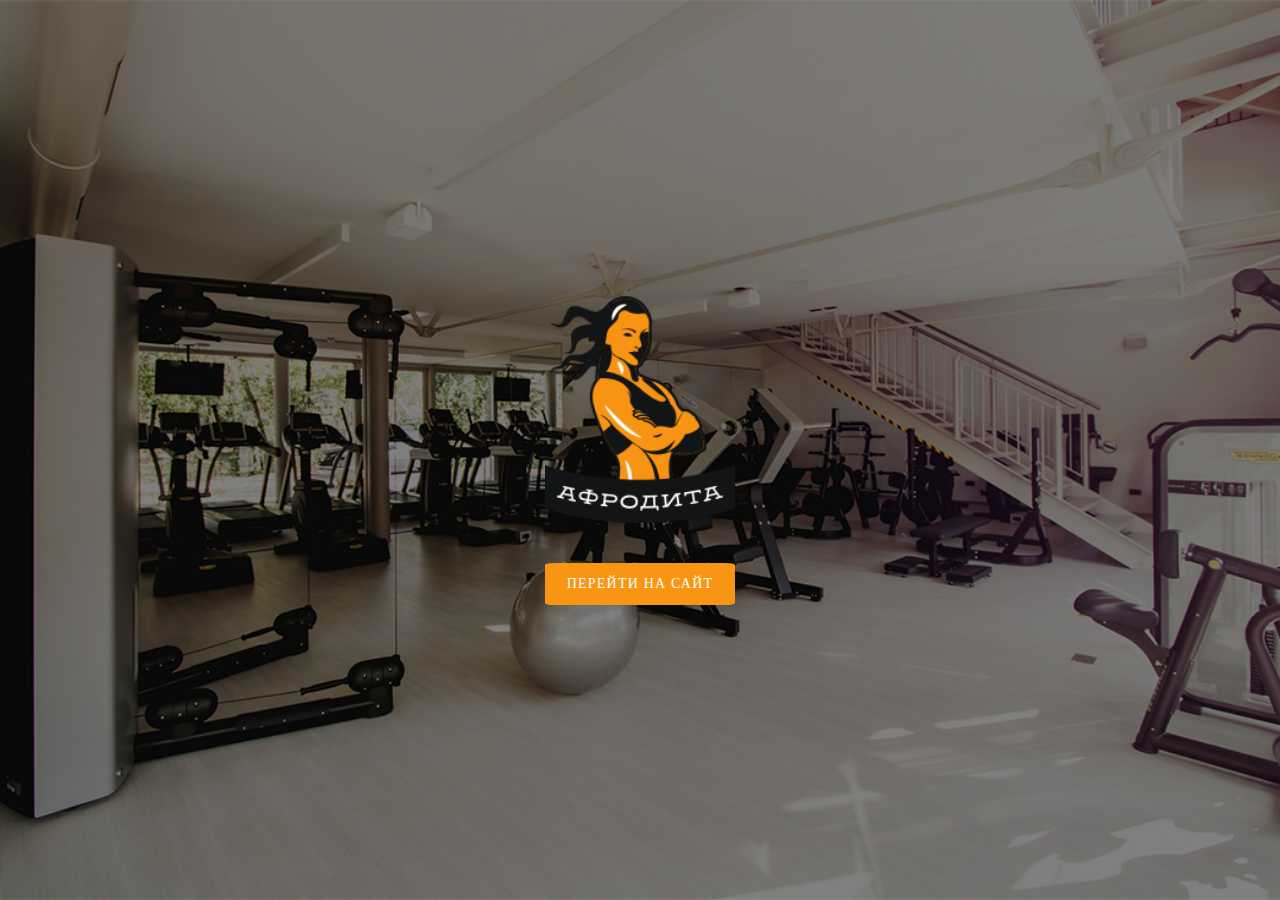
<file: intro.html>
<!DOCTYPE html>
<html lang="ru">
<head>
    <meta charset="UTF-8">
    <meta name="viewport" content="width=device-width, initial-scale=1.0">
    <title>Афродита</title>
    <link rel="stylesheet" href="/main.css">
</head>
<body>
    <div class="auth-wrapper">
        <div class="welcom">
            <div class="welcom__container">
                <img src="/img/intro/logo.png" alt="" class="welcom__logo">
                <a href="/index.html" class="welcom__link">Перейти на сайт</a>
            </div>
        </div>
    </div>
</body>
</html>
</file>
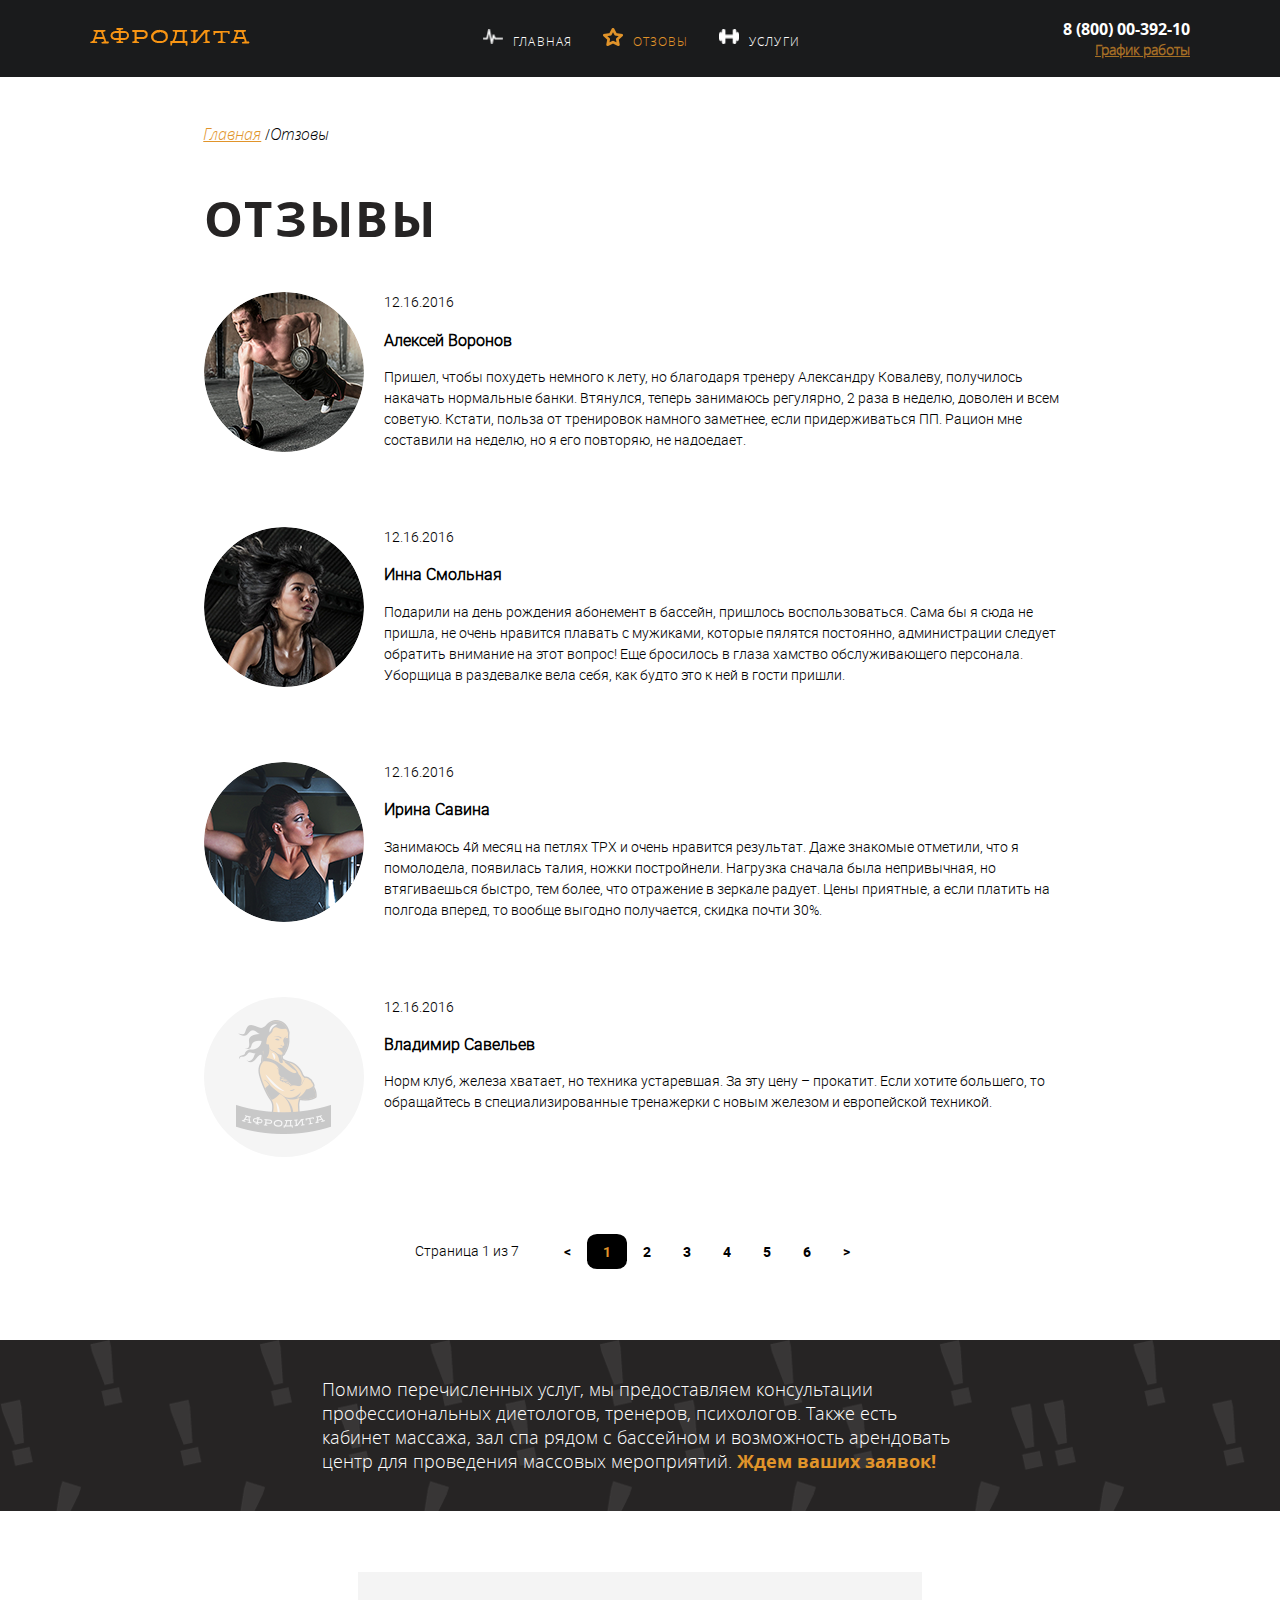
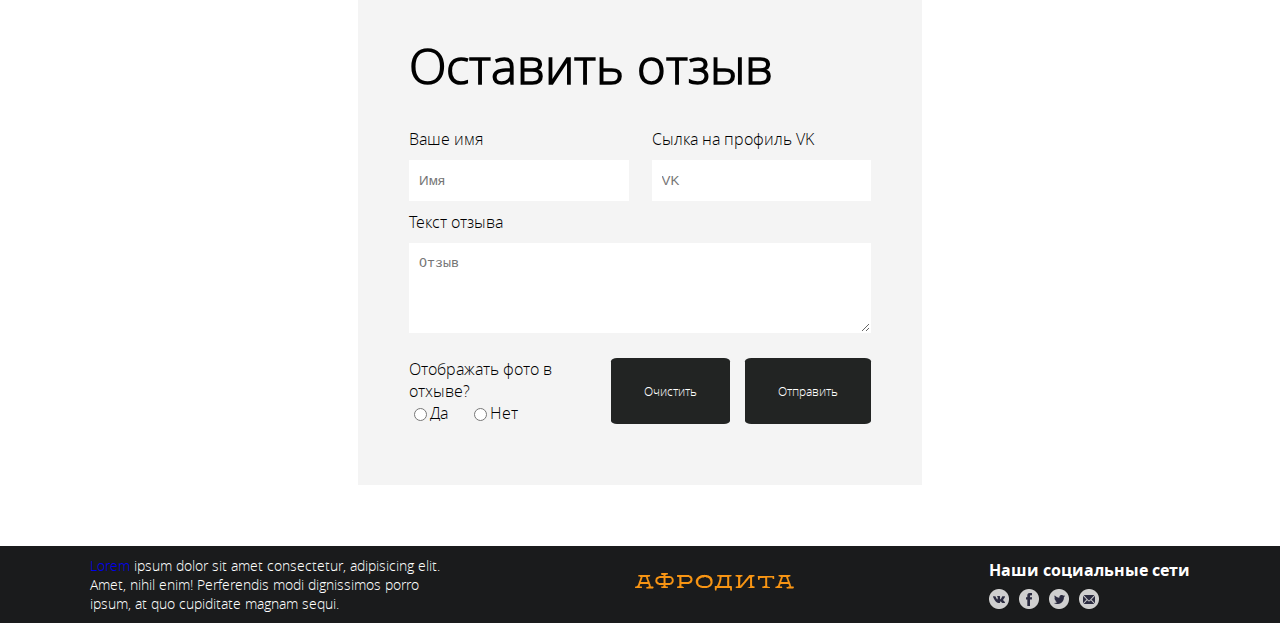
<file: reviews.html>
<!DOCTYPE html>
<html lang="ru">

<head>
    <meta charset="UTF-8">
    <meta name="viewport" content="width=device-width, initial-scale=1.0">
    <title>Отзывы</title>
    <link rel="stylesheet" href="./font-face.css">
    <Link rel="stylesheet" href="./main.css">
</head>

<body>

    <div class="wrapper">
        <div class="wrapper__content">
            <header class="header">
                <div class="contener header__contener">

                    <div class="logo">
                        <a href="#" class="logo.img">
                            <img src="/img/afrodita.png" alt="" class="logoimg">
                        </a>
                    </div>
                    <div class="sidebar">
                        <nav class="menu">
                            <ul class="menu__list">
                                <li class="menu__item menu__item--icon--main">
                                    <a href="/index.html" class="menu__link">Главная</a>
                                </li>
                                <li class="menu__item menu__item--icon--feed menu__item--active">
                                    <a href="#" class="menu__link">Отзовы</a>
                                </li>
                                <li class="menu__item menu__item--icon--service">
                                    <a href="/services.html" class="menu__link">Услуги</a>
                                </li>
                            </ul>
                        </nav>


                    </div>
                    <div class="contacts">
                        <a href="tel:88000039210" class="contacts__phone">
                            8 (800) 00-392-10
                        </a>
                        <div class="shedule">
                            График работы
                            <div class="dropdown__shedule">
                                <p>пн-вс: 09:00-20:00</p>
                                <p>обед: 14:00-14:30</p>
                            </div>
                        </div>
                    </div>

                </div>
            </header>
            <div class="wrapper__breadcrumbs">
                <nav class="breadcrumbs">
                    <ul class="breadcrumbs__menu">
                        <li class="breadcrumbs__item">
                            <a href="#" class="breadcrumbs__link">Главная</a>
                        </li>
                        <li class="breadcrumbs__item">
                            <a href="#" class="breadcrumbs__link breadcrumbs__link--active">Отзовы</a>
                        </li>
                    </ul>
                </nav>
            </div>
            <div class="container__reviews">
                <div class="reviews__text">
                    <h2>Отзывы</h2>
                </div>
                <div class="container__last-news">
                    <ul class="news__list">
                        <li class="news__item">
                            <div class="news__pic">
                                <img src="/img/reviews/user-img/bbqf8j1xb6u-han-vi-ph-m-th.png"
                                    alt="" class="pic.img">
                            </div>
                            <div class="news__content">
                                <date>12.16.2016</date>
                                <h3 class="title-news">Алексей Воронов</h3>
                                <p>Пришел, чтобы похудеть немного к лету, но благодаря тренеру Александру Ковалеву, получилось накачать нормальные банки. Втянулся, теперь занимаюсь регулярно, 2 раза в неделю, доволен и всем советую. Кстати, польза от тренировок намного заметнее, если придерживаться ПП. Рацион мне составили на неделю, но я его повторяю, не надоедает.</p>
                            </div>
                        </li>
                        <li class="news__item">
                            <div class="news__pic">
                                <img src="/img/reviews/user-img/k6uxppff8rs-han-vi-ph-m-th.png" alt="" class="pic.img">
                            </div>
                            <div class="news__content">
                                <date>12.16.2016</date>
                                <h3 class="title-news">Инна Смольная</h3>
                                <p>Подарили на день рождения абонемент в бассейн, пришлось воспользоваться. Сама бы я сюда не пришла, не очень нравится плавать с мужиками, которые пялятся постоянно, администрации следует обратить внимание на этот вопрос! Еще бросилось в глаза хамство обслуживающего персонала. Уборщица в раздевалке вела себя, как будто это к ней в гости пришли.</p>
                            </div>
                        </li>
                        <li class="news__item">
                            <div class="news__pic">
                                <img src="/img/reviews/user-img/kblifrq1jkg-scott-webb.png" alt="" class="pic.img">
                            </div>
                            <div class="news__content">
                                <date>12.16.2016</date>
                                <h3 class="title-news">Ирина Савина</h3>
                                <p>Занимаюсь 4й месяц на петлях ТРХ и очень нравится результат. Даже знакомые отметили, что я помолодела, появилась талия, ножки постройнели. Нагрузка сначала была непривычная, но втягиваешься быстро, тем более, что отражение в зеркале радует. Цены приятные, а если платить на полгода вперед, то вообще выгодно получается, скидка почти 30%.</p>
                            </div>
                        </li>
                        <li class="news__item">
                            <div class="news__pic">
                                <img src="/img/reviews/user-img/Vector_Smart_Object.png" alt="" class="pic.img">
                            </div>
                            <div class="news__content">
                                <date>12.16.2016</date>
                                <h3 class="title-news">Владимир Савельев</h3>
                                <p>Норм клуб, железа хватает, но техника устаревшая. За эту цену – прокатит. Если хотите большего, то обращайтесь в специализированные тренажерки с новым железом и европейской техникой.</p>
                            </div>
                        </li>
                    </ul>
                </div>
            </div>

            <div class="pagination">
                <div class="pagination__display">
                    Страница 1 из 7
                </div>
                <div class="pagination__controlls">
                    <a class="#" href="#">
                        < </a>
                            <a class="active" href="#">1</a>
                            <a href="#">2</a>
                            <a href="#">3</a>
                            <a href="#">4</a>
                            <a href="#">5</a>
                            <a href="#">6</a>
                            <a href="#">></a>
                </div>
            </div>

            <div class="back__pattern">
                <div class="back__pattern-text">
                    <p>Помимо перечисленных услуг, мы предоставляем консультации профессиональных диетологов, тренеров,
                        психологов. Также есть кабинет массажа, зал спа рядом с бассейном и возможность арендовать центр
                        для проведения массовых мероприятий. <a href="#" class="back__pattern-link">Ждем ваших
                            заявок!</a></p>
                </div>
            </div>
            <div class="form__wrapper">
                <div class="form">
                    <div class="form__title">Оставить отзыв</div>
                    <form method="" class="form__element">
                        <div class="form__content">
                            <div class="form__row">
                                <label class="form__block">
                                    <div class="form__elem-title">Ваше имя</div>
                                    <input type="text" class="form__input" placeholder="Имя">
                                </label>
                                <label class="form__block">
                                    <div class="form__elem-title">Сылка на профиль VK</div>
                                    <input type="text" class="form__input" placeholder="VK">
                                </label>
                            </div>
                            <div class="form__row">
                                <label class="form__block">
                                    <div class="form__elem-title">Текст отзыва</div>
                                    <textarea class="form__input form__input--textarea"
                                        placeholder="Отзыв"></textarea>
                                </label>
                            </div>
                        </div>
                        <div class="form__buttons-row">
                            <div class="switch-controls">
                                <div class="switch-conrols__title">Отображать фото в отхыве?</div>
                                <div class="switch-controls__buttons">
                                    <label class="switch-controls__elem">
                                        <input type="radio" name="test" id="" class="switch-controls__radio">
                                        <div class="switch-controls__elem-title">Да</div>
                                    </label>
                                    <label class="switch-controls__elem">
                                        <input type="radio" name="test" id="" class="switch-controls__radio">
                                        <div class="switch-controls__elem-title">Нет</div>
                                    </label>
                                </div>
                            </div>
                            <div class="form__buttons">
                                <button type="reset" class="btn btn--white">Очистить</button>
                                <input type="submit" class="btn" value="Отправить">


                            </div>
                        </div>
                    </form>
                </div>
            </div>


        </div>

        <footer class="footer">
            <div class="container__footer">
                <div class="copyright">
                    <a href="google.com">Lorem</a> ipsum dolor sit amet consectetur, adipisicing elit. Amet, nihil enim!
                    Perferendis modi dignissimos porro ipsum, at quo cupiditate magnam sequi.
                </div>

                <a href="#" class="logo__footer"><img src="/img/footer/afrodita.png" alt=""
                        class="copyright-logo.img"></a>
                <div class="socials">
                    <div class="socials__title">
                        Наши социальные сети
                    </div>
                    <div class="container__socials-icon">
                        <a class="socials__link" href="#"><img src="/img/footer/vk.png" alt=""></a>
                        <a class="socials__link" href="#"><img src="/img/footer/fb.png" alt=""></a>
                        <a class="socials__link" href="#"><img src="/img/footer/twitter.png" alt=""></a>
                        <a class="socials__link" href="#"><img src="/img/footer/mail.png" alt=""></a>
                    </div>
                </div>
            </div>
        </footer>
    </div>

</body>

</html>
</file>
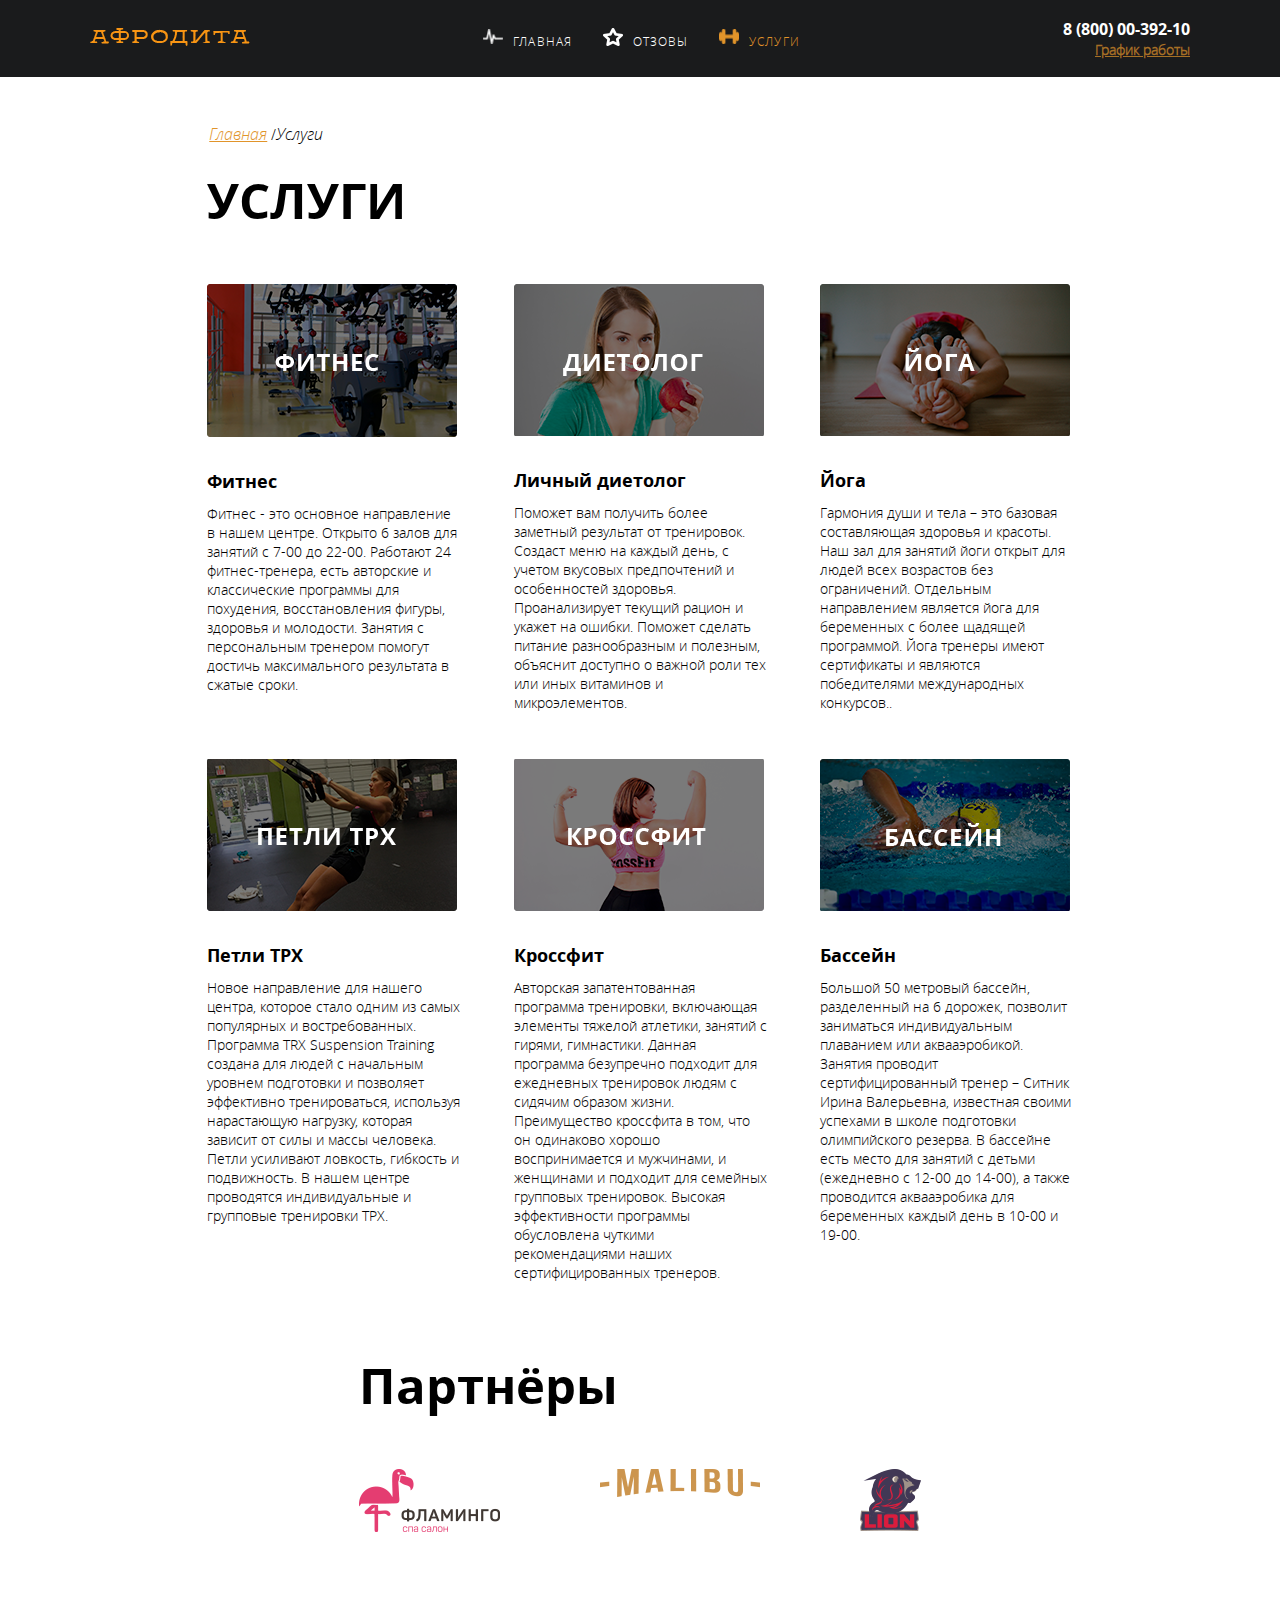
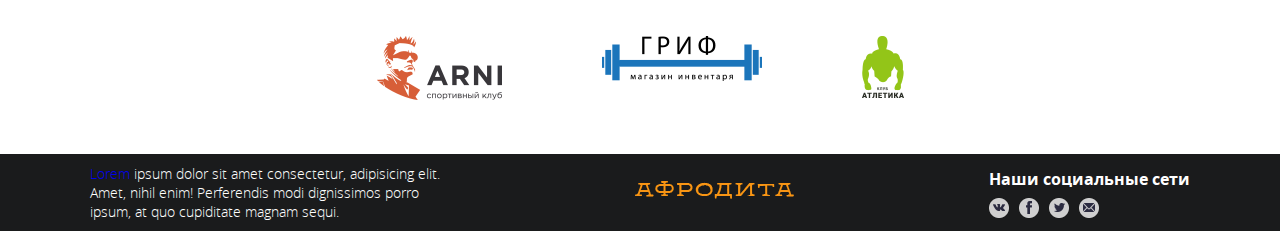
<file: services.html>
<!DOCTYPE html>
<html lang="ru">

<head>
    <meta charset="UTF-8">
    <meta name="viewport" content="width=device-width, initial-scale=1.0">
    <title>Услуги</title>
    <link rel="stylesheet" href="./font-face.css">
    <Link rel="stylesheet" href="./main.css">
</head>

<body>

    <div class="wrapper">
        <div class="wrapper__content">
            <header class="header">
                <div class="contener header__contener">

                    <div class="logo">
                        <a href="#" class="logo.img">
                            <img src="/img/afrodita.png" alt="" class="logoimg">
                        </a>
                    </div>
                    <div class="sidebar">
                        <nav class="menu">
                            <ul class="menu__list">
                                <li class="menu__item menu__item--icon--main">
                                    <a href="/index.html" class="menu__link">Главная</a>
                                </li>
                                <li class="menu__item menu__item--icon--feed ">
                                    <a href="/reviews.html" class="menu__link">Отзовы</a>
                                </li>
                                <li class="menu__item menu__item--icon--service menu__item--active">
                                    <a href="#" class="menu__link">Услуги</a>
                                </li>
                            </ul>
                        </nav>


                    </div>
                    <div class="contacts">
                        <a href="tel:88000039210" class="contacts__phone">
                            8 (800) 00-392-10
                        </a>
                        <div class="shedule">
                            График работы
                            <div class="dropdown__shedule">
                                <p>пн-вс: 09:00-20:00</p>
                                <p>обед: 14:00-14:30</p>
                            </div>
                        </div>
                    </div>

                </div>
            </header>
            <div class="wrapper__breadcrumbs">
                <nav class="breadcrumbs">
                    <ul class="breadcrumbs__menu">
                        <li class="breadcrumbs__item">
                            <a href="#" class="breadcrumbs__link">Главная</a>
                        </li>
                        <li class="breadcrumbs__item">
                            <a href="#" class="breadcrumbs__link breadcrumbs__link--active">Услуги</a>
                        </li>
                    </ul>
                </nav>
            </div>
            <div class="wrapper__services">
                <div class="services">
                    <div class="services__title">
                        Услуги
                    </div>
                    <div class="services__content">
                        <div class="services__content-list">
                            <ul class="services__list">
                                <li class="services__img">
                                    <img src="/img/service/4-layers.png" alt="" class="services-img">
                                </li>
                                <li class="services__header">
                                    Фитнес
                                </li>
                                <li class="services__content-text">
                                    Фитнес - это основное направление в нашем центре. Открыто 6 залов для занятий с 7-00
                                    до 22-00. Работают 24 фитнес-тренера, есть авторские и классические программы для
                                    похудения, восстановления фигуры, здоровья и молодости. Занятия с персональным
                                    тренером помогут достичь максимального результата в сжатые сроки.
                                </li>
                            </ul>
                        </div>
                        <div class="services__content-list">
                            <ul class="services__list">
                                <li class="services__img">
                                    <img src="/img/service/Slice_diet.png" alt="" class="services-img">
                                </li>
                                <li class="services__header">
                                    Личный диетолог
                                </li>
                                <li class="services__content-text">
                                    Поможет вам получить более заметный результат от тренировок. Создаст меню на каждый день, с учетом вкусовых предпочтений и особенностей здоровья. Проанализирует текущий рацион и укажет на ошибки. Поможет сделать питание разнообразным и полезным, объяснит доступно о важной роли тех или иных витаминов и микроэлементов.
                                </li>
                            </ul>
                        </div>
                        <div class="services__content-list">
                            <ul class="services__list">
                                <li class="services__img">
                                    <img src="/img/service/Slice_ioga.png" alt="" class="services-img">
                                </li>
                                <li class="services__header">
                                    Йога
                                </li>
                                <li class="services__content-text">
                                    Гармония души и тела – это базовая составляющая здоровья и красоты. Наш зал для занятий йоги открыт для людей всех возрастов без ограничений. Отдельным направлением является йога для беременных с более щадящей программой. Йога тренеры имеют сертификаты и являются победителями международных конкурсов..
                                </li>
                            </ul>
                        </div>
                        <div class="services__content-list">
                            <ul class="services__list">
                                <li class="services__img">
                                    <img src="/img/service/Slice_petli.png" alt="" class="services-img">
                                </li>
                                <li class="services__header">
                                    Петли ТРХ
                                </li>
                                <li class="services__content-text">
                                    Новое направление для нашего центра, которое стало одним из самых популярных и востребованных. Программа TRX Suspension Training создана для людей с начальным уровнем подготовки и позволяет эффективно тренироваться, используя нарастающую нагрузку, которая зависит от силы и массы человека. Петли усиливают ловкость, гибкость и подвижность. В нашем центре проводятся индивидуальные и групповые тренировки ТРХ.
                                </li>
                            </ul>
                        </div>
                        <div class="services__content-list">
                            <ul class="services__list">
                                <li class="services__img">
                                    <img src="/img/service/Slice_crossfit.png" alt="" class="services-img">
                                </li>
                                <li class="services__header">
                                    Кроссфит
                                </li>
                                <li class="services__content-text">
                                    Авторская запатентованная программа тренировки, включающая элементы тяжелой атлетики, занятий с гирями, гимнастики. Данная программа безупречно подходит для ежедневных тренировок людям с сидячим образом жизни. Преимущество кроссфита в том, что он одинаково хорошо воспринимается и мужчинами, и женщинами и подходит для семейных групповых тренировок. Высокая эффективности программы обусловлена чуткими рекомендациями наших сертифицированных тренеров.
                                </li>
                            </ul>
                        </div>
                        <div class="services__content-list">
                            <ul class="services__list">
                                <li class="services__img">
                                    <img src="/img/service/Slice_basein.png" alt="" class="services-img">
                                </li>
                                <li class="services__header">
                                    Бассейн
                                </li>
                                <li class="services__content-text">
                                    Большой 50 метровый бассейн, разделенный на 6 дорожек, позволит заниматься индивидуальным плаванием или аквааэробикой. Занятия проводит сертифицированный тренер – Ситник Ирина Валерьевна, известная своими успехами в школе подготовки олимпийского резерва. В бассейне есть место для занятий с детьми (ежедневно с 12-00 до 14-00), а также проводится аквааэробика для беременных каждый день в 10-00 и 19-00.
                                </li>
                            </ul>
                        </div>

                    </div>
                </div>
            </div>
            <div class="partners">
                <div class="wrapper__partners">
                    <div class="partners__title">Партнёры</div>
                    <div class="partners__content">
                        <a href="" class="partners__logo">
                            <img src="/img/service/partners/logo-1.png" alt="" class="partners__img">
                        </a>
                        <a href="" class="partners__logo">
                            <img src="/img/service/partners/logo-2.png" alt="" class="partners__img">
                        </a>
                        <a href="" class="partners__logo">
                            <img src="/img/service/partners/logo-3.png" alt="" class="partners__img">
                        </a>
                        <a href="" class="partners__logo">
                            <img src="/img/service/partners/logo-4.png" alt="" class="partners__img">
                        </a>
                        <a href="" class="partners__logo">
                            <img src="/img/service/partners/logo-5.png" alt="" class="partners__img">
                        </a>
                        <a href="" class="partners__logo">
                            <img src="/img/service/partners/logo-6.png" alt="" class="partners__img">
                        </a>
                    </div>
                </div>
            </div>
        </div>

        <footer class="footer">
            <div class="container__footer">
                <div class="copyright">
                    <a href="google.com">Lorem</a> ipsum dolor sit amet consectetur, adipisicing elit. Amet, nihil enim!
                    Perferendis modi dignissimos porro ipsum, at quo cupiditate magnam sequi.
                </div>

                <a href="#" class="logo__footer"><img src="/img/footer/afrodita.png" alt=""
                        class="copyright-logo.img"></a>
                <div class="socials">
                    <div class="socials__title">
                        Наши социальные сети
                    </div>
                    <div class="container__socials-icon">
                        <a class="socials__link" href="#"><img src="/img/footer/vk.png" alt=""></a>
                        <a class="socials__link" href="#"><img src="/img/footer/fb.png" alt=""></a>
                        <a class="socials__link" href="#"><img src="/img/footer/twitter.png" alt=""></a>
                        <a class="socials__link" href="#"><img src="/img/footer/mail.png" alt=""></a>
                    </div>
                </div>
            </div>
        </footer>
    </div>

</body>

</html>
</file>
<file: main.css>
html, body {
    height: 100%;
}
body {
    margin: 0;
}

ul {
    margin: 0;
    padding: 0;
}

ul li {
    list-style: none;
}

a {
    text-decoration: none;
}

/* h1 h2 h3 h4 h5 p {
    margin: 0;
    padding: 0; 
}*/

.wrapper {
    overflow: hidden;
    min-width: 1100px;
    min-height: 100%;
    display: flex;
    flex-direction: column;
}

.wrapper__content {
    flex: 1;
}

.header {
    background: #1a1b1c;
    color: #fff;
    min-height: 77px;
}


.contener {
    display: flex;
    justify-content: space-between;
    margin: 0 auto;
    width: 1100px;
    background: #1a1b1c;
}

.header__contener {
    height: 77px;
}

.logo {
    display: flex;
    align-items: center;
}



.sidebar {
    display: flex;
    align-items: center;
}

.menu__link {
    color: #fff;
    font-size: 12px;
    font-family: "open_sanslight";
    text-transform: uppercase;
    text-decoration: none;
    letter-spacing: 1.2px; 
    margin-right: 30px;
    
}
.menu__link:hover {
    color: #e1942a;
}

.menu__item--active .menu__link{
    color: #e1942a;
}

.menu__link:before {
    content: "";
    display: inline-block;
    margin-right: 10px;
    width: 20px;
    height: 18px;
    background: left center / contain no-repeat;
}


.menu__item--icon--main .menu__link:before{
    background-image: url(/img/header/main_icon-before.png);
}
.menu__item--icon--main .menu__link:hover:before{
    background-image: url(/img/header/main_icon-hover.png);
}

.menu__item--icon--feed .menu__link:before{
    background-image: url(/img/header/feed_icon-before.png);
}
.menu__item--icon--feed .menu__link:hover:before{
    background-image: url(/img/header/feed_icon-hover.png);
}

.menu__item--icon--service .menu__link:before{
    background-image: url(/img/header/service_icon-before.png);
}
.menu__item--icon--service .menu__link:hover:before{
    background-image: url(/img/header/service_icon-hover.png);
}

.menu__item--icon--main.menu__item--active .menu__link:before{
    background-image: url(/img/header/main_icon-hover.png);
}
.menu__item--icon--feed.menu__item--active .menu__link:before{
    background-image: url(/img/header/feed_icon-hover.png);
}
.menu__item--icon--service.menu__item--active .menu__link:before{
    background-image: url(/img/header/service_icon-hover.png);
}

.menu__list {
    display: flex;
    justify-content: space-between;
    align-items: center;
}

.contacts {
    display: flex;
    flex-direction: column;
    justify-content: center;
    align-items: flex-end;
}
.contacts__phone {
    color: #fff;
    font-family: "open_sansbold";
    text-decoration: none;
    

}
.shedule {
    opacity: 0.7;
    color: #e1942a;
    font-family: "open_sanslight";
    font-size: 14px;
    font-weight: 700;
    text-decoration: underline;
}

.shedule:hover {
    color: #ccc;
    cursor: pointer; 
}
.dropdown__shedule :first-child {
    color: #e1942a;
}
.dropdown__shedule :last-child {
    color: #1a1b1c;
}

.dropdown__shedule {
    position: absolute;
    display: none;
    box-shadow: 0 0 10px rgba(42, 61, 115, 0.55);
    margin-top: 11px;

}
.shedule:hover .dropdown__shedule {
    display: block;
}

.banner__container {
    display: flex;
    flex-direction: column;
    align-items: center;

}

.banner__img {
    margin-top: 79px;

}

.page-content {
    width: 100%;
}

.content {
    width: 734px;
}

.specificity {
    font-family: "open_sansbold";
    font-size: 49px;
    text-transform: uppercase;
    /* Text style for "о, собенно" */
    letter-spacing: 1.47px;
    display: flex;
    justify-content: center;
}

.page-content__specificity {
    height: 570px; 
    background: #1a1b1c;
    color: #fff; 

}

.container__page-content {
    display: flex;
    flex-direction: column;
    align-items: center;
}

.content-one {
    display: flex;
    justify-content: space-between;
    
}

.content-h{
    font-family: "open_sansextrabold";
    font-size: 11px;
    font-weight: 400;
    text-transform: uppercase;
    text-align: center;
    display: flex;
    flex-direction: column;
    justify-content: center;
    align-items: center;
    margin-bottom: 30px;
}
.page__text {
    font-family: "open_sanslight";
    font-size: 18px;
    width: 197px;
    height: 301px;
}
.page__text p {
    text-align: center;
    margin: 0;
    margin-bottom: 22px;
}

.circle {
    width: 68px;
    height: 68px;
    background-color: #e1942a;
    border-radius: 50%;
    display: flex;
    justify-content: center;
    align-items: center;
    margin-bottom: 43px;
}

.flower-img {
    width: 27px;
    height: 31px;
    background-image: url(/img/main-page/flower.png);
}
.star-img {
    width: 32px;
    height: 32px;
    background-image: url(/img/main-page/mark-as-favorite-star.png);
}
.palitra-img {
    width: 28px;
    height: 29px;
    background-image: url(/img/main-page/painter-palette.png);
}

.news {
    display: flex;
    flex-direction: column;
    align-items: center;
}

.last-news {
    color: #262424;
    font-family: "open_sansbold";
    font-size: 49px;
    text-transform: uppercase;
    letter-spacing: 1.47px;
    display: flex;
    justify-content: center;
}
/* h2 {
    margin-top: 69px;
    margin-bottom: 70px;
} */

.container__last-news {
    width: 873px;
}

.container__top-news {
    width: 161px;
    height: 538px;
}

.container__news {
    display: flex;
}
.news__pic {
    width: 160px;
    height: 160px;
    border-radius: 50%;
    margin-right: 20px;
    overflow: hidden;
    display: flex;
    justify-content: center;
    align-items: center;
    background-color: #f5f5f5;
    flex-shrink: 0;
}

.news__item {
    display: flex;
    margin-bottom: 62px;
}
.news__item:last-child {
    margin-bottom: 0;
}

.news__content {
    font-family: "robotolight";
    font-size: 14px;
    line-height: 21px;
}

.top-news {
    font-family: "open_sansbold";
}

.pagination {
    display: flex;
    justify-content: center;
    font-family: "robotobold";
    font-size: 14px;
    margin-top: 77px;
    margin-bottom: 71px;
}

.pagination__display {
    font-family: "robotolight";
    display: flex;
    justify-content: center;
    align-items: center;
    margin-right: 29px;
}

/* Ссылки для разбиения на страницы */
.pagination a {
    color: black;
    float: left;
    padding: 8px 16px;
    text-decoration: none;
    transition: background-color .3s;
  }
  
  /* Стиль активной/текущей ссылки */
  .pagination a.active {
    background-color: black;
    color: #e1942a;
    border-radius: 25%;
  }

  
  /* Добавить серый цвет фона при наведении курсора мыши */
  .pagination a:hover:not(.active) {color: #e1942a;}

  .footer {
    background: #1a1b1c;
    color: #fff;
    display: flex;
    justify-content: center;
    font-family: "open_sansbold";
  }

  .container__footer {
      width: 1100px;
      min-height: 77px;
      display: flex;
      justify-content: space-between;
      align-items: center;
  }

  
  .copyright {
      font-family: "open_sanslight";
      width: 350px;
      font-size: 14px;
    }

.container__socials-icon {
    display: flex;
}

.socials__link {
    width: 20px;
    height: 20px;
    background-image: url(/img/footer/Ellipse_1.png);
    margin-right: 10px;
    margin-top: 8px;
    display: flex;
    justify-content: center;
    align-items: center;
}
.socials__link:hover {
    width: 20px;
    height: 20px;
    background-image: url(/img/footer/Ellipse_2.png);
    margin-right: 10px;
    margin-top: 8px;
    display: flex;
    justify-content: center;
    align-items: center;
}
    
.container__reviews {
    display: flex;
    flex-direction: column;
    align-items: center;
}

.container__reviews h2 {
    color: #262424;
    font-family: "open_sansbold";
    font-size: 49px;
    text-transform: uppercase;
    letter-spacing: 2.45px;
}

.reviews__text {
    display: flex;
    margin-right: 639px;
}

.back__pattern {
    background-image: url(/img/reviews/pattern.png);
    background-color: #262424;
    display: flex;
    justify-content: center;

}
.back__pattern-text {
    width: 636px;
    color: #ffffff;
    font-family: "open_sanslight";
    margin-top: 19px;
    margin-bottom: 19px;
    font-size: 18px;
}
.back__pattern-link {
    color: #e1942a;
    font-family: "open_sansbold";
}

* {
    box-sizing: border-box;
}

.form__wrapper {
    padding: 0 28%;
    margin: 61px 0px;
}

.form {
    background: #f4f4f4;
    padding: 61px 9%;
    font-family: "open_sanslight";
}

.form__title {
    font-size: 49px;
    font-weight: 700;
    margin-bottom: 30px;
}

.form__row {
    display: flex;
    margin-bottom: 10px;
}

.form__row:last-child {
    margin-bottom: 0;
}

.form__block  {
    flex: 1;
    margin-left: 23px;
}
.form__block:first-child {
    margin-left: 0;
}

.form__input {
    background: #fff;
    width: 100%;
    padding: 12px 9px;
    border: 1px solid transparent;
}

.form__input:focus {
    outline: none;
    border-color:#e1942a;
}

.form__input--textarea{
    resize: vertical;
    min-height: 90px;
}

.form__element {
}

.switch-controls__buttons {
    display: flex;
}
.switch-controls__elem {
    display: flex;
    margin-right: 21px;
}
.form__buttons {
    display: flex;
    justify-content: flex-end;
    
}

.switch-controls__elem:checked {
    border-color: #e1942a;
    background-color: #e1942a;
}

.btn {
    color: #fff;
    background: #222423;
    border: none;
    padding: 15px 33px; 
    font-size: 12px;
    margin-left: 15px;
    border-radius: 5%;
    font-family: inherit
}
.btn:hover {
    background-color: #e1942a;
}
.form__buttons-row {
    display: flex;
    justify-content: space-between;
    margin-top: 20px;
}
.form__elem-title {
    margin-bottom: 10px;
}

.wrapper__breadcrumbs {
    display: flex;
    justify-content: center;
    margin-right: 748px;
    margin-top: 46px;
}

.breadcrumbs__menu {
    display: flex;
    
}

.breadcrumbs__item::after {
    content: "/";
}
.breadcrumbs__item:last-child:after {
    display: none;
}
.breadcrumbs__link {
    font-family: "open_sanslight_italic";
    color: #e1942a;
    text-decoration: underline;
}

.breadcrumbs__link--active {
    color: #000;
    text-decoration: none;
}

.services {
    width: 866px;
    margin: 23px auto;
}
.services__content-text {
    width: 253px;
    margin-top: 10px;
}
.services__content {
    display: flex;
    flex-wrap: wrap;
    justify-content: space-between;
    margin-top: 50px;
}


.services__title {
    font-family: "open_sansbold";
    font-size: 49px;
    font-weight: 700;
    text-transform: uppercase;
}
.services__list {
    font-family: "open_sanslight";
    font-weight: 300;
    font-size: 14px;
    margin-bottom: 47px;
}
.services__header {
    font-family: "open_sansbold";
    font-size: 18px;
    font-weight: 700;
    margin-top: 28px;
}
.partners__logo {
    margin: 50px;
}

.partners__content {
    width: 724px;
    margin: 0 auto;
    display: flex;
    flex-wrap: wrap;
    justify-content: center;
}


.partners__title {
    font-family: "open_sansbold";
    font-size: 49px;
    font-weight: 700;
    margin-left: 359px;
}

.auth-wrapper {
    position: fixed;
    top: 0;
    left: 0;
    width: 100%;
    height: 100%;
    background: url(/img/intro/gym-595597_1920.png)center center / cover no-repeat;
    display: flex;
    align-items: center;
    justify-content: center;
}
.welcom__container {
    display: flex;
    flex-direction: column;
    animation: scale 1.5s;
}

.welcom__logo {
    margin-bottom: 39px;
}

.welcom__link {
    padding: 14px 22px;
    color: #ffffff;
    background-color: #f89513;
    font-family: "open_sansbold";
    font-size: 14px;
    text-transform: uppercase;
    letter-spacing: 1.2px;
    line-height: 1;
    border-radius: 5%;
}
.welcom__link:hover {
    background-color: #1a1b1c;
}

@keyframes scale {
    0% {
        opacity: 0;
    }
    20% {
        transform: scale(1.2);
    }
    40% {
        transform: scale(.9);
    }
    60% {
        transform: scale(1.1);
    }
    80% {
        transform: scale(.95);
    }

    100% {
        opacity: 1;
    }
}
</file>
<file: font-face.css>
@font-face {
    font-family: 'gora_freeregular';
    src: url('/fonts/gora-free-webfont.woff2') format('woff2'),
         url('/fonts/gora-free-webfont.woff') format('woff');
    font-weight: normal;
    font-style: normal;

}

@font-face {
    font-family: 'open_sansbold';
    src: url('/fonts/opensans-bold-webfont.woff2') format('woff2'),
         url('/fonts/opensans-bold-webfont.woff') format('woff');
    font-weight: normal;
    font-style: normal;

}

@font-face {
    font-family: 'open_sansextrabold';
    src: url('./fonts/opensans-extrabold-webfont.woff2') format('woff2'),
         url('/.fonts//opensans-extrabold-webfont.woff') format('woff');
    font-weight: normal;
    font-style: normal;

}

@font-face {
    font-family: 'open_sanslight';
    src: url('/fonts/opensans-light-webfont.woff2') format('woff2'),
         url('/fonts/opensans-light-webfont.woff') format('woff');
    font-weight: normal;
    font-style: normal;

}

@font-face {
    font-family: 'open_sanslight_italic';
    src: url('/fonts/opensans-lightitalic-webfont.woff2') format('woff2'),
         url('/fonts/opensans-lightitalic-webfont.woff') format('woff');
    font-weight: normal;
    font-style: normal;

}

@font-face {
    font-family: 'open_sansregular';
    src: url('/fonts/opensans-regular-webfont.woff2') format('woff2'),
         url('/fonts/opensans-regular-webfont.woff') format('woff');
    font-weight: normal;
    font-style: normal;

}

@font-face {
    font-family: 'robotobold';
    src: url('/fonts/roboto-bold-webfont.woff2') format('woff2'),
         url('/fonts/roboto-bold-webfont.woff') format('woff');
    font-weight: normal;
    font-style: normal;

}

@font-face {
    font-family: 'robotolight';
    src: url('/fonts/roboto-light-webfont.woff2') format('woff2'),
         url('/fonts/roboto-light-webfont.woff') format('woff');
    font-weight: normal;
    font-style: normal;

}

@font-face {
    font-family: 'gora_freeregular';
    src: url('/fonts/gora-free-webfont.woff2') format('woff2'),
         url('/fonts/gora-free-webfont.woff') format('woff');
    font-weight: normal;
    font-style: normal;

}

@font-face {
    font-family: 'open_sansbold';
    src: url('/fonts/opensans-bold-webfont.woff2') format('woff2'),
         url('/fonts/opensans-bold-webfont.woff') format('woff');
    font-weight: normal;
    font-style: normal;

}

@font-face {
    font-family: 'open_sansextrabold';
    src: url('./fonts/sopensans-extrabold-webfont.woff2') format('woff2'),
         url('/fonts/opensans-extrabold-webfont.woff') format('woff');
    font-weight: normal;
    font-style: normal;

}

@font-face {
    font-family: 'open_sanslight';
    src: url('/fonts/opensans-light-webfont.woff2') format('woff2'),
         url('/fonts/opensans-light-webfont.woff') format('woff');
    font-weight: normal;
    font-style: normal;

}
</file>
